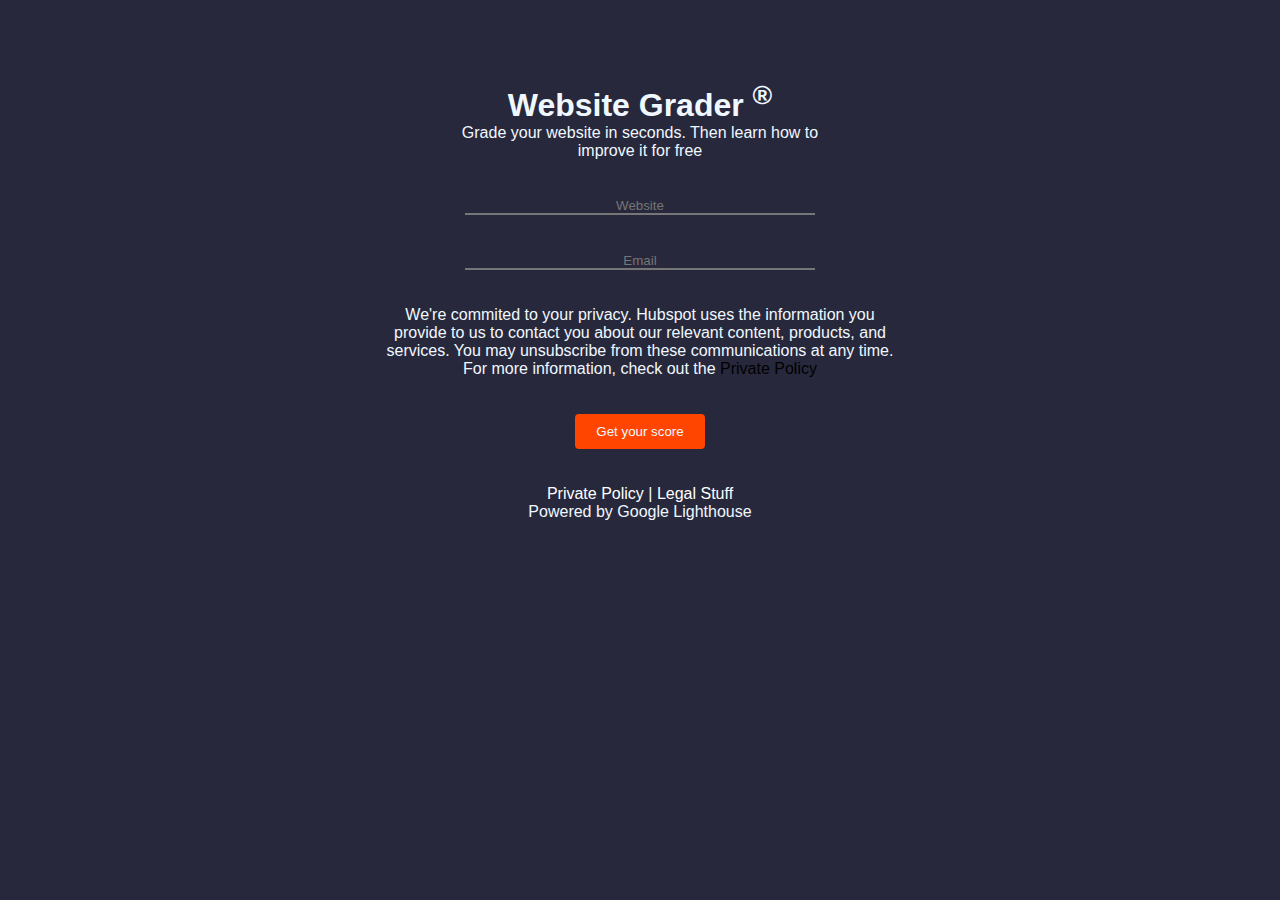
<file: about.html>
<!DOCTYPE html>
<html lang="en">
<head>
    <meta charset="UTF-8">
    <meta http-equiv="X-UA-Compatible" content="IE=edge">
    <meta name="viewport" content="width=device-width, initial-scale=1.0">
    <title>Document</title>
    <link rel="stylesheet" href="style.css">
</head>
<body>
    <div class="boddyy1">
        <div class="seccbody">
            <h1>Website Grader <sup>®</sup></h1>
            <p>Grade your website in seconds. Then learn how to <br>improve it for free</p><br><br>
            <input type="text" name="website" placeholder="Website"><br><br><br>
            <input type="email" name="email" placeholder="Email"><br><br><br>
            <p>We're commited to your privacy. Hubspot uses the information you <br>provide to us to contact you about our relevant content, products, and <br>services. You may unsubscribe from these communications at any time. <br>For more information, check out the <a class="bt3p" href="">Private Policy<a></p><br><br>
                <button class="btt3">Get your score</button><br><br><br>
                <p class="bt3p"><a href="">Private Policy</a> | <a href="">Legal Stuff</a></p>
                <p class="bt3p">Powered by Google Lighthouse</p>
        </div>
    </div>
</body>
</html>
</file>
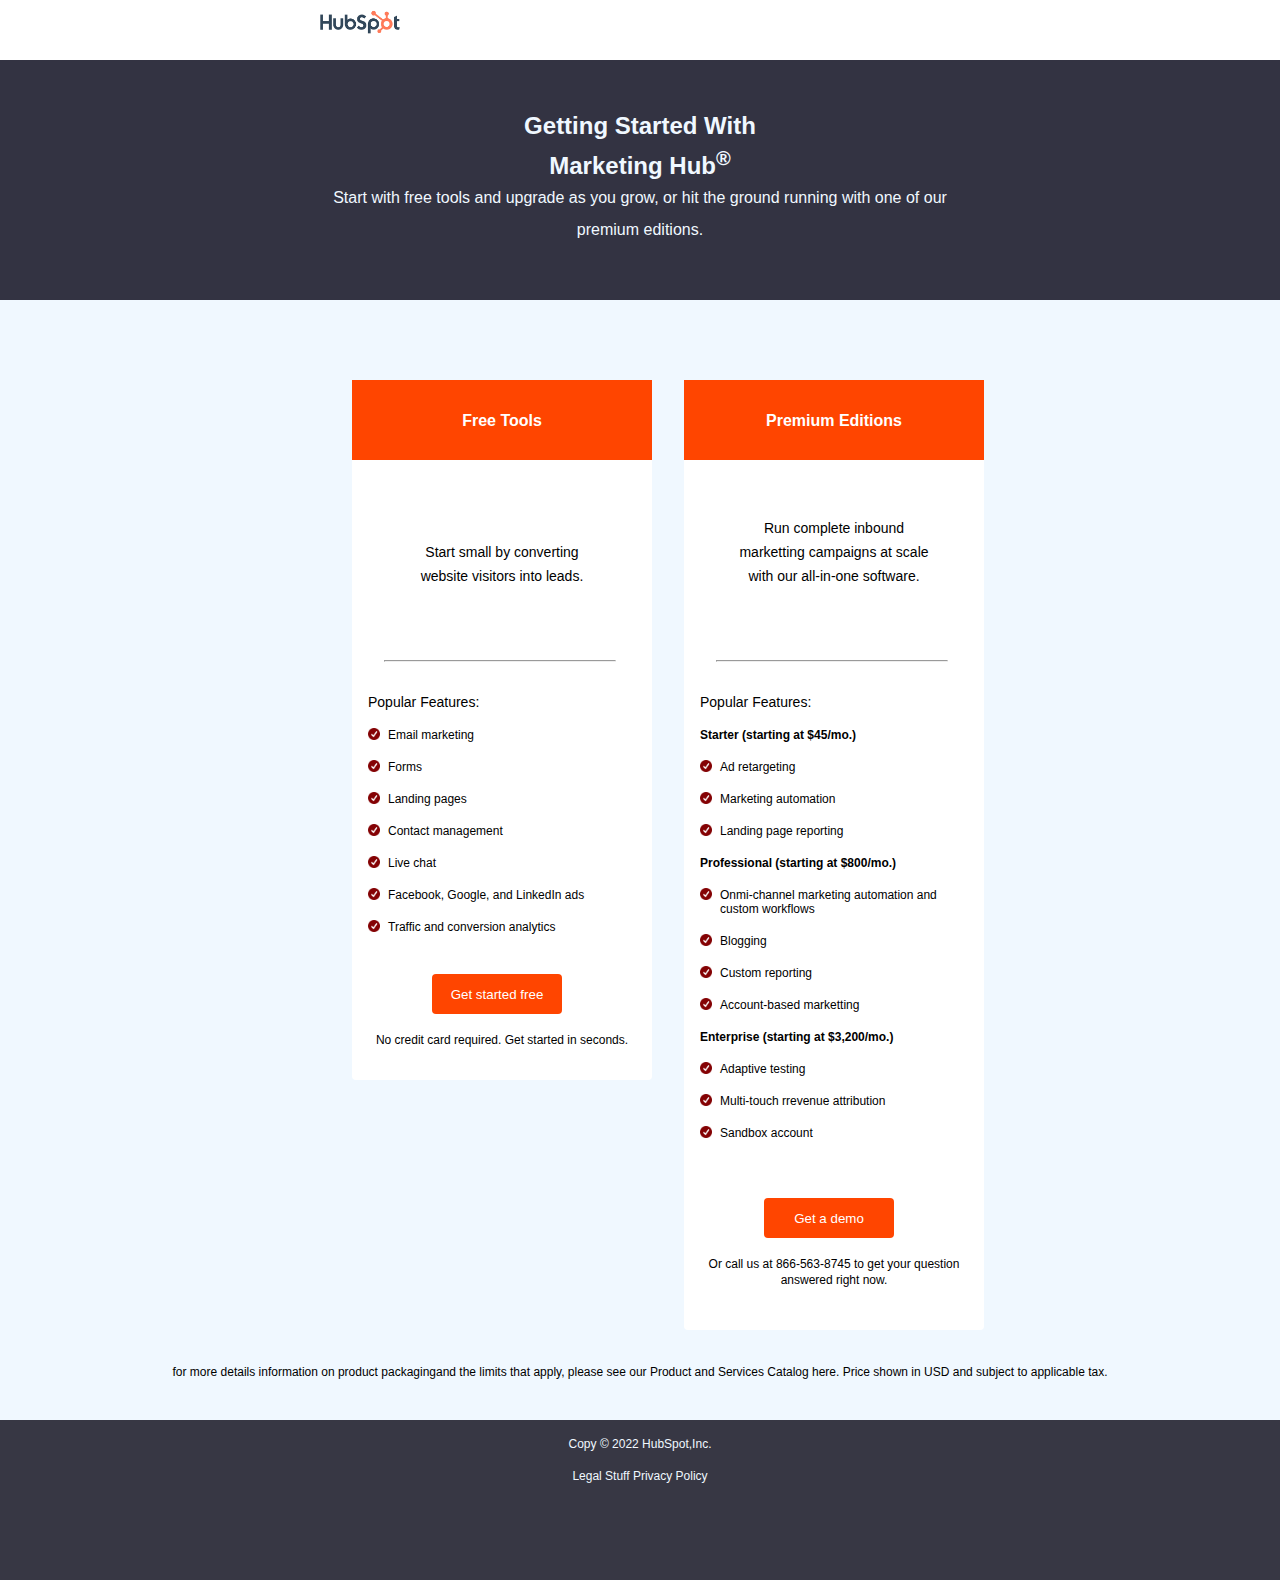
<file: customer.html>
<!DOCTYPE html>
<html lang="en">
<head>
    <meta charset="UTF-8">
    <meta http-equiv="X-UA-Compatible" content="IE=edge">
    <meta name="viewport" content="width=device-width, initial-scale=1.0">
    <title>Document</title>
    <link rel="stylesheet" href="style.css">
</head>
<body>
    <div class="navv">
        <img src="img/1.png" alt="">
    </div>
    <div class="secnav">
        <div class="he1">
            <h2>Getting Started With <br> Marketing Hub<sup>®</sup></h2>
        </div>
        <div class="pe1">
            <p>Start with free tools and upgrade as you grow, or hit the ground running with one of our</p>
            <p>premium editions.</p>
            
        </div>
    </div>
    <div class="bod">
        <div class="bod1">
            <div class="bod1a">
                <div class="top">
                    <h4>Free Tools</h4>
                </div>
                <p class="bod1ap">Start small by converting <br>website visitors into leads.</p><br><br><br><br>
                <hr class="hor">
                <div>
                    <p class="horp">Popular Features:</p><br>
                    <div class="chkb">
                        <img class="chk" src="img/chk.png" alt="">
                        <p class="chkbp">Email marketing</p>
                    </div><br>
                    <div class="chkb">
                        <img class="chk" src="img/chk.png" alt="">
                        <p class="chkbp">Forms</p>
                    </div><br>
                    <div class="chkb">
                        <img class="chk" src="img/chk.png" alt="">
                        <p class="chkbp">Landing pages</p>
                    </div><br>
                    <div class="chkb">
                        <img class="chk" src="img/chk.png" alt="">
                        <p class="chkbp">Contact management</p>
                    </div><br>
                    <div class="chkb">
                        <img class="chk" src="img/chk.png" alt="">
                        <p class="chkbp">Live chat</p>
                    </div><br>
                    <div class="chkb">
                        <img class="chk" src="img/chk.png" alt="">
                        <p class="chkbp">Facebook, Google, and LinkedIn ads</p>
                    </div><br>
                    <div class="chkb">
                        <img class="chk" src="img/chk.png" alt="">
                        <p class="chkbp">Traffic and conversion analytics</p>
                    </div>
                    <button class="bbtn">Get started free</button><br><br>
                    <p class="ppp">No credit card required. Get started in seconds.</p>
                </div>
                

            </div>
            <div class="bod1b">
                <div class="top">
                    <h4>Premium Editions</h4>
                </div>
                <p class="bod1bp">Run complete inbound <br>marketting campaigns at scale <br>with our all-in-one software.</p><br><br><br><br>
                <hr class="hor">
                <div>
                    <p class="horp">Popular Features:</p><br>
                    <h5 class="horp1">Starter (starting at $45/mo.)</h5><br>
                    <div class="chkb">
                        <img class="chk" src="img/chk.png" alt="">
                        <p class="chkbp">Ad retargeting</p>
                    </div><br>
                    <div class="chkb">
                        <img class="chk" src="img/chk.png" alt="">
                        <p class="chkbp">Marketing automation</p>
                    </div><br>
                    <div class="chkb">
                        <img class="chk" src="img/chk.png" alt="">
                        <p class="chkbp">Landing page reporting</p>
                    </div><br>
                    <h5 class="horp1">Professional (starting at $800/mo.)</h5><br>
                    <div class="chkb">
                        <img class="chk" src="img/chk.png" alt="">
                        <p class="chkbp">Onmi-channel marketing automation and <br> custom workflows</p>
                    </div><br>
                    <div class="chkb">
                        <img class="chk" src="img/chk.png" alt="">
                        <p class="chkbp">Blogging</p>
                    </div><br>
                    <div class="chkb">
                        <img class="chk" src="img/chk.png" alt="">
                        <p class="chkbp">Custom reporting</p>
                    </div><br>
                    <div class="chkb">
                        <img class="chk" src="img/chk.png" alt="">
                        <p class="chkbp">Account-based marketting</p>
                    </div><br>
                    <h5 class="horp1">Enterprise (starting at $3,200/mo.)</h5><br>
                    <div class="chkb">
                        <img class="chk" src="img/chk.png" alt="">
                        <p class="chkbp">Adaptive testing</p>
                    </div><br>
                    <div class="chkb">
                        <img class="chk" src="img/chk.png" alt="">
                        <p class="chkbp">Multi-touch rrevenue attribution</p>
                    </div><br>
                    <div class="chkb">
                        <img class="chk" src="img/chk.png" alt="">
                        <p class="chkbp">Sandbox account</p>
                    </div><br>
                    <button class="bbtn">Get a demo</button><br><br>
                    <p class="ppp">Or call us at 866-563-8745 to get your question <br>answered right now.</p>
                </div>
                
            </div>
        </div>
        <p class="pp">for more details information on product packagingand the limits that apply, please see our Product and Services Catalog here. Price shown in USD and subject to applicable tax.</p>
    </div>
    <footer class="yy">
        <div class="foot">
            <p>Copy © 2022 HubSpot,Inc.</p>
            <p>Legal Stuff Privacy Policy</p>
        </div>
    </footer>
</body>
</html>
</file>
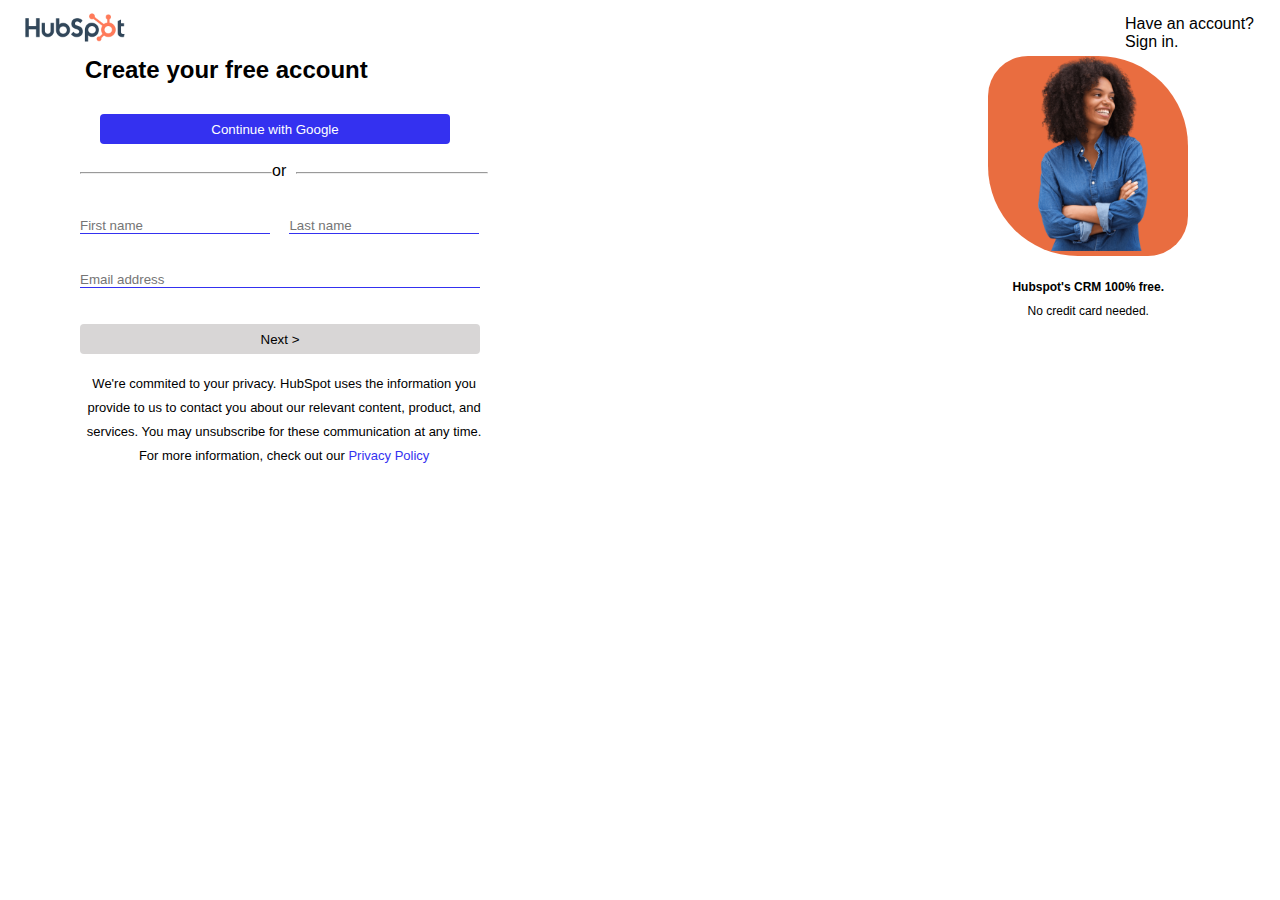
<file: demo.html>
<!DOCTYPE html>
<html lang="en">
<head>
    <meta charset="UTF-8">
    <meta http-equiv="X-UA-Compatible" content="IE=edge">
    <meta name="viewport" content="width=device-width, initial-scale=1.0">
    <title>Document</title>
    <link rel="stylesheet" href="style.css">
</head>
<body>
    <div class="navi">
        <img src="img/11.png" alt="">
        <p class="acc">Have an account? <a href="">Sign in.</a></p>
    </div>
    <div class="boddy1">
        <div class="leftt">
            <h2>Create your free account</h2>
            <button class="ctgp">Continue with Google</button><br><br>
            <div class="hrr">
                <div>
                   <hr class="hrr1">
                </div>
                <p>or</p>
                <div>
                  <hr class="hrr2">
                </div>
            </div><br><br>
            <div class="inputt">
                <input class="inpp" type="text" name="firstName" placeholder="First name" required>
                <input class="inpp1" type="text" name="LastName" placeholder="Last name" required><br><br><br>
            </div>
            <input class="maill" type="email" name="Email" placeholder="Email address" required><br><br><br>
            <button class="btt2">Next ></button><br><br>
            <p class="policy">We're commited to your privacy. HubSpot uses the information you <br>provide to us to contact you about our relevant content, product, and <br> services. You may unsubscribe for these communication at any time. <br> For more information, check out our <a href="">Privacy Policy</a></p>
        </div>
        <div class="rightt">
            <img src="img/22.webp" alt="">
            <p class="ppo">Hubspot's CRM 100% free.</p>
            <p>No credit card needed.</p>
        </div>
    </div>
</body>
</html>
</file>
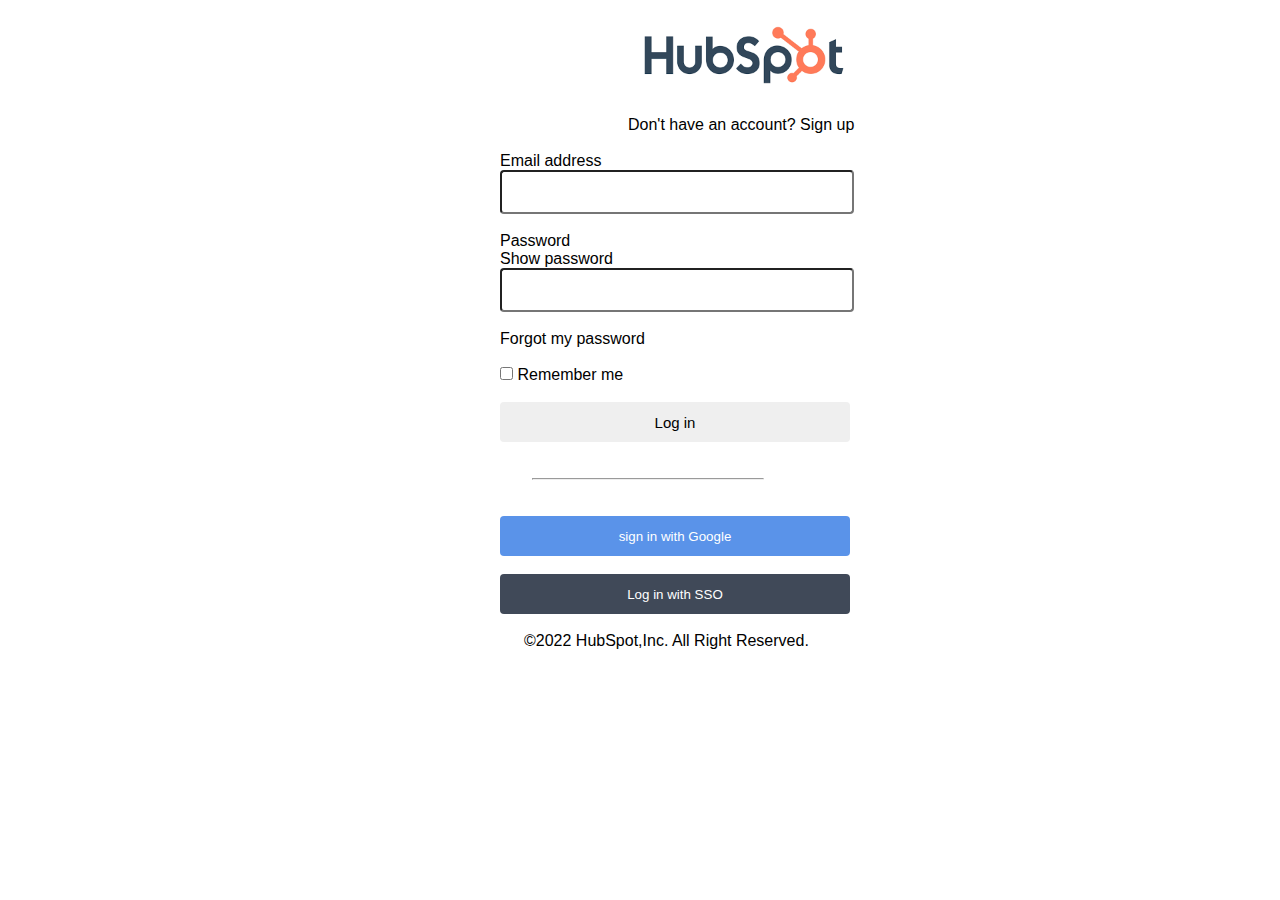
<file: login.html>
<!DOCTYPE html>
<html lang="en">
<head>
    <meta charset="UTF-8">
    <meta http-equiv="X-UA-Compatible" content="IE=edge">
    <meta name="viewport" content="width=device-width, initial-scale=1.0">
    <title>Login</title>
    <link rel="stylesheet" href="style.css">
</head>
<body>
    <div class="maincontainer">
        <div class="img1">
            <img src="img/1.png" alt="">  
          </div>
        <div class="logos">
          <p>Don't have an account? <a href="">Sign up</a></p>
        </div><br>
        <div class="con">
            <label>Email address</label><br>
            <input class="inp" type="email" name="email" required><br><br>
            <label>Password</label><br>
            <a href="">Show password</a><br>
            <input class="inp" type="password" name="password" required><br><br>
            <a href="">Forgot my password</a><br><br>
            <input type="checkbox"> Remember me <br><br>
            <button class="in">Log in</button><br><br><br>
            <hr class="hor"><br><br>
            <button class="sgn">sign in with Google</button><br><br>
            <button class="sso">Log in with SSO</button><br><br>
            <p class="p1">©2022 HubSpot,Inc. All Right Reserved.</p>
        </div>
        
    </div>
    
</body>
</html>
</file>
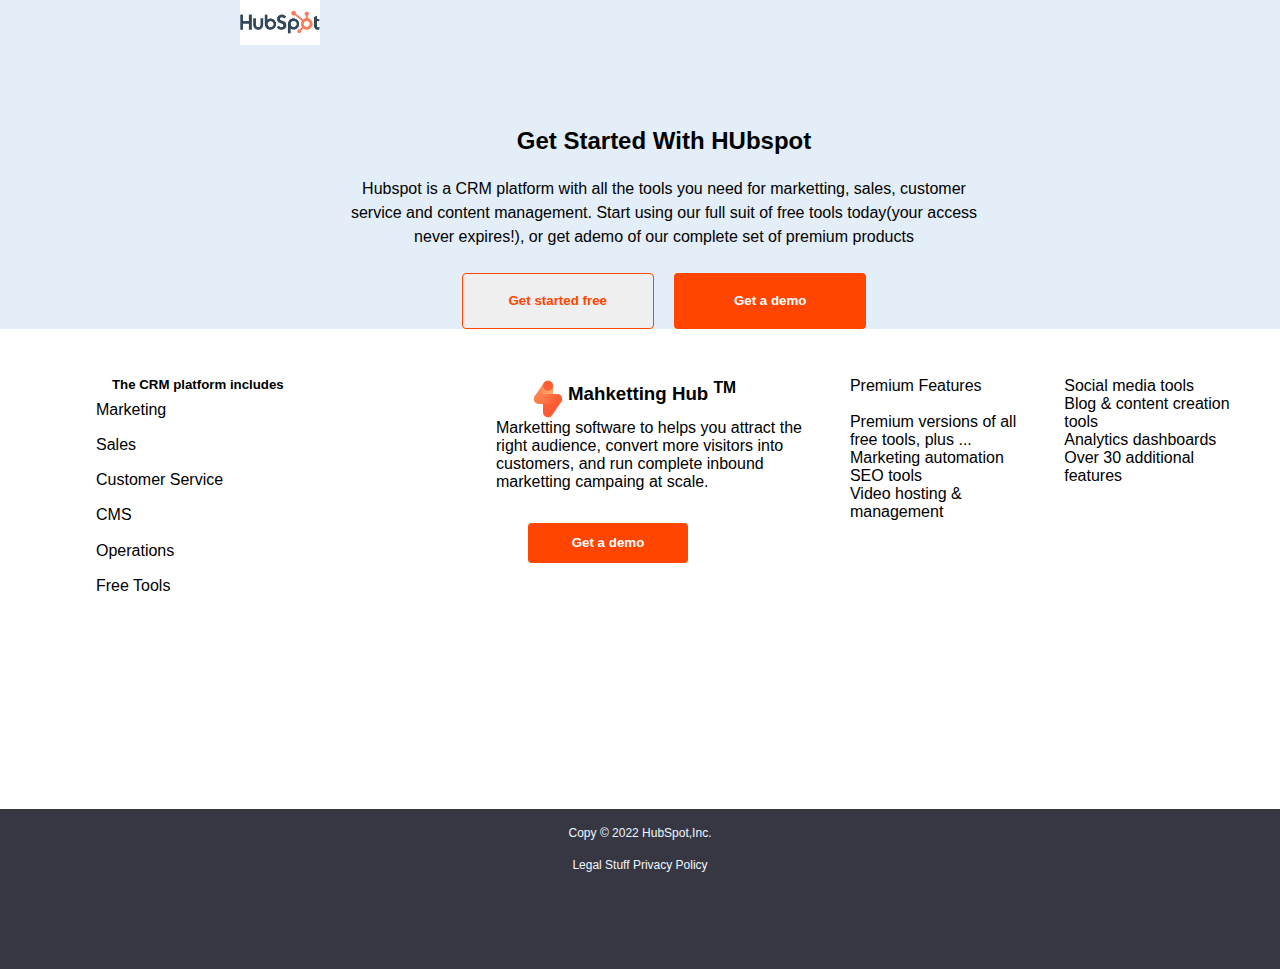
<file: software.html>
<!DOCTYPE html>
<html lang="en">
<head>
    <meta charset="UTF-8">
    <meta http-equiv="X-UA-Compatible" content="IE=edge">
    <meta name="viewport" content="width=device-width, initial-scale=1.0">
    <title>Document</title>
    <link rel="stylesheet" href="style.css">
</head>
<body>
    <div class="mainn1">
        <div class="logo">
            <img src="img/1.png" alt="">
        </div>
        <div class="gs">
            <h2>Get Started With HUbspot</h2><br>
            <p>Hubspot is a CRM platform with all the tools you need for marketting, sales, customer <br>service and content management. Start using our full suit of free tools today(your access <br>never expires!), or get ademo of our complete set of premium products</p><br>
            <div>
                <button class="btttn1">Get started free</button>
                <button class="btttn2">Get a demo</button>
            </div>
        </div>
    </div>
    <div class="mainnn2">
        <div class="bbb">
            <div class="bbb1">
                <h5 class="h5">The CRM platform includes</h5>
                <div class="h1">
                    <p>Marketing</p>
                    <p>Sales</p>
                    <p>Customer Service</p>
                    <p>CMS</p>
                    <p>Operations</p>
                    <p>Free Tools</p>
                </div>
            </div>
                <div class="bb2a">
                    <div class="mh">
                        <img src="img/12.svg" alt="">
                        <h3>Mahketting Hub <sup>TM</sup></h3>
                    </div>
                    <p>Marketting software to helps you attract the <br>right audience, convert more visitors into <br>customers, and run complete inbound <br>marketting campaing at scale.</p>
                    <button class="bbtn1">Get a demo</button>
                    
                </div>
                <div class="bb2b">
                    <p>Premium Features</p><br>
                    <p>Premium versions of all <br> free tools, plus ...</p>
                    <p>Marketing automation</p>
                    <p>SEO tools</p>
                    <p>Video hosting & <br> management</p>

                </div>
                <div class="bb2c">
                    <p>Social media tools</p>
                    <p>Blog & content creation <br> tools</p>
                    <p>Analytics dashboards</p>
                    <p>Over 30 additional <br> features</p>
                </div>
        </div>
    </div>
    <footer class="woo">
        <div class="foottt">
            <p>Copy © 2022 HubSpot,Inc.</p>
            <p>Legal Stuff Privacy Policy</p>
        </div>
    </footer>
</body>
</html>
</file>
<file: style.css>
*{
    padding: 0;
    margin: 0;
}
.navbar1{
    display: flex;
}
.navbar2{
    display: flex;
}
.lang{
    display: flex;
    margin: 30px;
    margin-left: 120px;
    font-weight: bold;
}
.sel1{
    border: none;
}
a{
    text-decoration : none;
    color: black;
}
a:hover{
    text-decoration: underline;
    color: #AABBCC;
}
#mcon{
    margin-left: 50px;
}
.login{
    display: flex;
    margin: 30px;
    margin-left: 30px;
    padding-left: 380px;
    font-weight: bold;
}
.custsup{
    margin-top: 30px;
    font-weight: bold;
}
.custsup1{
    margin-top: 30px;
    margin-left: 10px;
    font-weight: bold;
}
.img1a{
    margin-left: 120px;
    width: 150px;
}
.img1b{
    width: 800px;
    height: 500px;
}
.hubspot{
    display: flex;
}
.ptwo{
    margin-top: 28px;
    margin-left: 30px;
    font-size: 25px;
    font-weight: bold;
}
.btn1{
    margin-left: 300px;
    height: 40px;
    width: 250px;
    border-radius: 4px;
    background-color: #ff5c35;
    margin-top: 30px;
    border: none;
}
.subbtn{
    color: white;
    font-weight: bold;
    font-size: 18px;
}
.mainbody{
    background-color: #ff5c35;
    width: 100%;
    height: 600px;
    display: flex;
    gap: 10px;
}
.body1{
    width: 80%;
    height: 300px;
    margin-left: 100px;
    margin-top: 50px;
}
.body2{
    width: 800px;
    height: 600px;
    margin-right: 0px;
    margin-top: 40px;
}
.pgr{
    color: white;
    font-size: 18px;
    font-weight: bold;
}
.pgr1{
    color: white;
    font-size: 50px;
}
.pgr2{
    width: 270px;
    height: 60px;
}
.aba{
    font-size: 20px;
    font-weight: bold;
}

.CRM{
    margin-left: 220px;
    margin-top: 150px;
}
.crm{
    color: rgb(22, 20, 20);
  
}
.pp{
    font-size: 25px;
}
.bt{
    display: flex;
    gap: 50px;
    margin-left: 300px;
}
.bt1{
    width: 140px;
    height: 40px;
    background-color:#ff5c35;
    border: none;
    border-radius: 4px;
    color: white;
    font-weight: bold;
    font-size: 18px;
}
.bt2{
    width: 200px;
    height: 40px;
    border-radius: 4px;
    color: #ff5c35;
    border: 2px solid #ff5c35;
    font-weight: bold;
    font-size: 18px;
}
.log{
    width: 10px;
    height: 10px;
}
.body4{
    background-color: #3cb484;
    width: 100%;
    height: 800px;
}
.body5{
    width: 100%;
    height: 350px;
    background-color: rgb(255, 255, 255);
}
.txt{
    width: 400px;
    padding-top: 120px;
    padding-left: 150px;
}
.ttt{
    margin: 0 0 5px;
    font-size: 2.25rem;
}
.ptt{
    line-height: 20px;
}
.cont1{
    display: flex;
}
.mainimg{
    display: flex;
    padding-top: 60px;
    padding-right: 150px;
    gap: 20px;
}
.aa{
    width: 100px;
    height: 70px;
}
.bb{
    width: 150px;
    height: 65px;
}
.cc{
    width: 150px;
    height: 65px;
}
.dd{
    width: 150px;
    height: 65px;
    padding-top: 20px;
}
.mainimg2{
    display: flex;
    padding-right: 400px;
    gap: 20px;
}
.ee{
    width: 100px;
    height: 70px;
}
.ff{
    width: 140px;
    height: 90px;
}
.gg{
    width: 120px;
    height: 35px;
    margin-top: 1.5rem;
}
.body6{
    display: flex;
    width: 100%;
    height: 400px;
    padding-top: 60px;
    gap: 10px;
    padding-left: 150px;
}
.body6a{
    width: 40%;
    height: 300px;
}
.body6b{
    width: 40%;
    height: 300px;
}
.a6{
    padding-top: 20px;
    letter-spacing: 0.5px;
    line-height: 20px;
}
.btn22{
    height: 50px;
    width: 200px;
    font-weight: bold;
    background-color: #ff5c35;
    border: none;
    border-radius: 4px;
}
.imm1{
    width: 300px;
    height: 300px;
}
footer{
    background-color: #213343;
    width: 100%;
    height: 500px;
}
.mainfoot{
    display: flex;
    gap: 20px;
}
.footleft{
    width: 600px;
    height: 400px;
    display: flex;
    gap: 20px;
    margin-left: 6rem;
    border-bottom: 1px solid white;
}
.footright{
    width: 800px;
    height: 20px;
}
.li1{
    list-style: none;
}
.li1 a{
    color: white;
    font-size: 11px;
    font-family: arial;
    line-height: 1.5rem;
}
.li1 a:hover{
    color: rgb(42, 218, 130);
}
.po{
    padding-top: 20px;
    color: white;
    font-size: 15px;
    font-weight: bold;
    font-family: arial;
    list-style: none;
}


.foot1{
    width: 200px;
    height: 300px;
}
.foot2{
    width: 200px;
    height: 200px;
    margin-top: 40px;
    font-family: arial;
    font-size: 11px;
    font-weight: bold;
    line-height: 1.5rem;
}
.li2{
    list-style: none;
    height: 270px;
}
.li2 a{
    color: white;
    font-size: 11px;
    font-family: arial;
}
.li2 a:hover{
    color: rgb(42, 218, 130);
}

.footright{
    display: flex;
    gap: 20px;
    height: 22rem;
}
.foot1a{
    width: 700px;
    height: 300px;
    border-left: 1px solid white;
    margin-top: 20px;
}
.ab1{
    margin-left: 4rem;
    list-style: none;
    margin-top: 1.2rem;
}
.ab1 a{
    color: white;
    font-size: 11px;
    font-family: arial;
    font-weight: bold;
    line-height: 1.5rem;
}
.ab1 a:hover{
    color: rgb(42, 218, 130);
}
.foot1b{
    width: 550px;
    height: 380px;
    margin-top: 20px;
    border-bottom: 1px solid white;
}
.ab2{
    list-style: none;
    margin-top: 1.2rem;
}
.ab2 a{
    color: white;
    font-size: 11px;
    font-family: arial;
    font-weight: bold;
    line-height: 1.5rem;
}
.ab2 a:hover{
    color: rgb(42, 218, 130);
}
.foot1c{
    width: 500px;
    height: 300px;
    margin-right: 200px;
    margin-top: 20px;
}
.ca{
    list-style: none;
    margin-top: 1.2rem;
}
.ca a{
    color: white;
    font-size: 11px;
    font-family: arial;
    font-weight: bold;
    line-height: 1.5rem;
}
.ca a:hover{
    color: rgb(42, 218, 130);
}
.lineab{
    width: 20%;
    height: 1px;
    margin-left: 53rem;
    border-top: 1px solid white;
}
.body4a{
    display: flex;
    margin-left: 10rem;
    margin-top: 5rem;
}
.body4a1{
    width: 15rem;
    height: 10rem;
    border-right: 1px solid white;
    border-bottom: 1px solid white;
}
.body4a2{
    width: 15rem;
    height: 10rem;
    border-right: 1px solid white;
    border-bottom: 1px solid white;
}
.body4a3{
    width: 15rem;
    height: 10rem;
    border-right: 1px solid white;
    border-bottom: 1px solid white;
}
.body4a4{
    width: 15rem;
    height: 10rem;
    border-bottom: 1px solid white;
}

.body4b{
    display: flex;
    margin-left: 10rem;
}
.body4b1{
    width: 15rem;
    height: 10rem;
    border-right: 1px solid white;
}
.body4b2{
    width: 15rem;
    height: 10rem;
    border-right: 1px solid white;
}
.body4b3{
    width: 15rem;
    height: 10rem;
    border-right: 1px solid white;
}
.body4b4{
    width: 15rem;
    height: 10rem;
}
.midbody{
    margin-left: 20rem;
    margin-right: 20rem;
   padding-top: 5rem;
    height: 15rem;
    width: 50rem;
}
.midbody1{
    margin-top: 2rem;
    line-height: 2rem;
    color: white;
    font-family: arial;
    font-weight: bold;
    font-size: 25px;
}
.hthree1{
    text-align: center;
}
.hthree2{
    text-align: center;
}
.hthree3{
    text-align: center;
}
.par{
    text-align: center;
    font-family: arial;
    color: white;
    line-height: 2rem;
}
.num1{
    padding-left: 2rem;
    text-align: center;
    padding-top: 2rem;
    font-weight: bold;
    color: white;
    font-family: arial;
}
.loglin{
    color: white;
    letter-spacing: 2rem;
    display: flex;
}
.ccd1{
    width: 10px;
}
.cardsection{
    background-color: #f6f9fc;
    width: 100%;
    height: 75rem;
}
.cards{
    width: 90%;
    height: 35rem;
    display: flex;
    gap: 1rem;
    margin-left: 10rem;
}
.card1{
    width: 21rem;
    height: 34rem;
    background-color: rgb(255, 255, 255);
    border-radius: 4px;
    margin-top: 5rem;
}
.card1 img{
    width: 30px;
    margin-top: 15px;
    margin-left: 15px;
}
.card1a{
    margin-left: 30px;
    margin-top: 30px;
    margin-right: 30px;
}
.cd1{
    margin-left: 40px;
    font-family: arial;
    font-size: 30px;
}
.pd1{
    font-family: arial;
    font-size: 15px;
    line-height: 1.5;
}
.cd1a{
    width: 100%;
    height: 50px;
    margin-top: 90px;
    font-size: 20px;
    font-family: arial;
    font-weight: bold;
    color: white;
    background-color:#ff5c35;
    border: none;
    border-radius: 3px;
}
.c1{
    display: flex;
}
.c1 img{
    margin-top: 25px;
}
.c1a{
    margin-left: 5px;
    font-family: arial;
    margin-top: 30px;
}
.chk1{
    display: flex;
}
.chk1 img{
    width: 12px;
    height: 12px;
    margin-top: 30px;
}
.p{
    margin-left: 5px;
    margin-top: 28px;
}

*{
    margin: 0;
    padding: 0;
    font-family: arial;
}
.maincontainer{
    width: 500px;
    height: 700px;
    margin-left: 500px;
}
.img1{
    margin-left: 9rem;
}
.img1 img{
    width: 200px;
}
.logos{
    margin-left: 8rem;
}
a{
    text-decoration: none;
}
.inp{
    width: 350px;
    height: 40px;
    border-radius: 4px;
}
.in{
    width: 350px;
    height: 40px;
    border: none;
    border-radius: 4px;
    font-family: arial;
    font-size: 15px;
}
.hor{
    width: 350px;
}
.sgn{
    width: 350px;
    height: 40px;
    border: none;
    background-color: rgb(90, 147, 233);
    color: white;
    border-radius: 4px;
}
.sso{
    width: 350px;
    height: 40px;
    border: none;
    background-color: rgb(64, 73, 88);
    color: white;
    border-radius: 4px;
}
.p1{
    margin-left: 1.5rem;
}
*{
    padding: 0;
    margin: 0;
}
.navv{
    width: 100%;
    height: 60px;
    background-color: white;
}
.navv img{
    width: 80px;
    margin-left: 20rem;
}
.secnav{
    background-color: rgb(51, 51, 66);
    color: aliceblue;
    font-family: Arial, Helvetica, sans-serif;
    width: 100%;
    height: 15rem;
}
.he1{
    text-align: center;
    line-height: 2rem;
    padding-top: 50px;
}
.pe1{
    text-align: center;
    line-height: 2rem;
}
.bod{
    width: 100%;
    height: 70rem;
    background-color: aliceblue;
}
.bod1{
    display: flex;
    gap: 2rem;
    
}
.bod1a{
    width: 300px;
    height: 700px;
    background-color: #fff;
    margin-left: 22rem;
    margin-top: 5rem;
    border-radius: 4px;
}
.top{
    width: 100%;
    height: 5rem;
    background-color: orangered;
}
.top h4{
    color: white;
    font-family: Arial, Helvetica, sans-serif;
    padding-top: 2rem;
    text-align: center;
}
.bod1b{
    width: 300px;
    height: 950px;
    background-color: #fff;
    margin-top: 5rem;
    border-radius: 4px;
}
.bod1ap{
    font-family: Arial, Helvetica, sans-serif;
    font-size: 14px;
    line-height: 1.5rem;
    margin-top: 5rem;
    text-align: center;
}
.bod1bp{
    font-family: Arial, Helvetica, sans-serif;
    font-size: 14px;
    line-height: 1.5rem;
    margin-top: 3.5rem;
    text-align: center;
}
.hor{
    width: 230px;
    margin-left: 2rem;
}
.horp{
    margin-top: 2rem;
    margin-left: 1rem;
    font-family: arial;
    font-size: 14px;
}
.chk{
    width: 12px;
    height: 12px;
    margin-top: 0.2px;
}
.chkb{
    display: flex;
    gap: 0.5rem;
    margin-left: 1rem;
    font-family: arial;
    font-size: 12px;
}
.horp1{
    margin-left: 1rem;
    font-family: arial;
    font-size: 12px;
}
.bbtn{
    background-color: orangered;
    width: 130px;
    height: 40px;
    border: none;
    border-radius: 4px;
    color: #fff;
    margin-top: 40px;
    margin-left: 80px;
}
.ppp{
    font-family: arial;
    font-size: 12px;
    text-align: center;
    line-height: 1rem;
}
.pp{
    text-align: center;
    font-family: arial;
    font-size: 12px;
    margin-top: 35px;
}
.yy{
    width: 100%;
    height: 10rem;
    background-color: rgb(55, 55, 68);
}
.foot{
    text-align: center;
    color: aliceblue;
    font-family: Arial, Helvetica, sans-serif;
    line-height: 1rem;
    font-size: 12px;
}
.foot p{
    padding-top: 1rem;
}





.navi{
    display: flex;
    gap: 1000px;
}
.navi img{
    width: 100px;
    margin-left: 25px;
}
.acc{
    margin-right: 20px;
    margin-top: 15px;
}
.nav a{
    text-decoration: none;
    color: rgb(26, 199, 230);
}
.boddy1{
    display: flex;
}
.leftt h2{
    margin-left: 85px;
}
.ctgp{
    margin-left: 100px;
    width: 350px;
    height: 30px;
    background-color: rgb(52, 49, 240);
    border: none;
    border-radius: 4px;
    color: white;
    margin-top: 30px;
}
.hrr{
    display: flex;
}
.hrr1{
    width: 190px;
    margin-left: 80px;
    margin-top: 10px;
}
.hrr2{
    width: 190px;
    margin-left: 10px;
    margin-top: 10px;
}
.inpp{
    width: 190px;
    margin-left: 80px;
    border-bottom: 1px solid rgb(52, 49, 240);
    border-top: none;
    border-left: none;
    border-right: none;

}
.inpp1{
    width: 190px;
    margin-left: 15px;
    border-bottom: 1px solid rgb(52, 49, 240);
    border-top: none;
    border-left: none;
    border-right: none;
}
.maill{
    width: 400px;
    margin-left: 80px;
    border-bottom: 1px solid rgb(52, 49, 240);
    border-top: none;
    border-left: none;
    border-right: none;
}
.btt2{
    margin-left: 80px;
    width: 400px;
    height: 30px;
    border: none;
    background-color: rgb(216, 214, 214);
    border-radius: 4px;
}
.rightt{
    background-color: rgb(233, 109, 64);
    width: 200px;
    height: 200px;
    border-radius: 40px 90px;
    margin-left: 500px;
}
.rightt img{
    width: 110px;
    margin-left: 50px;
}
.rightt p{
    font-size: 12px;
    text-align: center;
    line-height: 1.5rem;
}
.ppo{
    margin-top: 20px;
    font-size: 14px;
    font-weight: bold;
    letter-spacing: 0.5;
}
.policy{
    margin-left: 80px;
    text-align: center;
    font-size: 13px;
    line-height: 1.5rem;
}
.policy a{
    text-decoration: none;
    color: rgb(52, 49, 240);
}




.boddyy1{
    background-color: rgb(40, 40, 61);
    width: 100%;
    height: 100vh;
    color: aliceblue;
}
.seccbody{
    text-align: center;
    padding-top: 5rem;
    color: aliceblue;
}
.seccbody input{
    background-color: rgb(40, 40, 61);
    width: 350px;
    border-top:none;
    border-left: none;
    border-right: none;
    color: aliceblue;
    text-align: center;
}
.btt3{
    background-color: orangered;
    width: 130px;
    height: 35px;
    border: none;
    border-radius: 4px;
    color: aliceblue;
}

.bt3p a{
    color: white;
}

*{
    margin: 0;
    padding: 0;
}
.mainn1{
    background-color: rgb(227, 238, 248);
}
.logo{
    margin-left: 15rem;
}
.logo img{
    width: 80px;
}
.gs{
    margin-top: 80px;
    margin-left: 3rem;
    font-family: arial;
    line-height: 1.5rem;
    text-align: center;
}
.btttn1{
    width: 12rem;
    height: 3.5rem;
    border: 1px solid orangered;
    color: orangered;
    font-weight: bold;
    border-radius: 4px;
}
.btttn2{
    width: 12rem;
    height: 3.5rem;
    border: none;
    background-color: orangered;
    font-weight: bold;
    color: white;
    border-radius: 4px;
    margin-left: 1rem;
}
.mainnn2{
    width: 100%;
    height: 30rem;
}
.bbb{
    display: flex;
    width: 100%;
    height: 30rem;
    gap: 3rem;
    padding-top: 3rem;
}
.bbb1{
    width: 35%;
    height: 20rem;
}
.bb2{
    display: flex;
   
    width: 700px;
    height: 17rem;
    background-color: rgb(13, 134, 172);
    border-radius: 5px;
   
}
.h1{
    margin-left: 6rem;
    font-family: arial;
    line-height: 2.2rem;
}
.h5{
    margin-left: 7rem;
    font-weight: bold;
    font-family: arial;
}
.mh{
    display: flex;
    margin-left: 2rem;
    margin-top: 2px;
}
.mh img{
    width: 40px;
}
.bbtn1{
    margin-left: 2rem;
    margin-top: 2rem;
    width: 10rem;
    height: 2.5rem;
    background-color: orangered;
    border: none;
    border-radius: 4px;
    color: white;
    font-weight: bold;
    font-family: arial;
}
.woo{
    width: 100%;
    height: 10rem;
    background-color: rgb(55, 55, 68);
}
.foottt{
    text-align: center;
    color: aliceblue;
    font-family: Arial, Helvetica, sans-serif;
    line-height: 1rem;
    font-size: 12px;
}
.foottt p{
    padding-top: 1rem;
}
</file>
